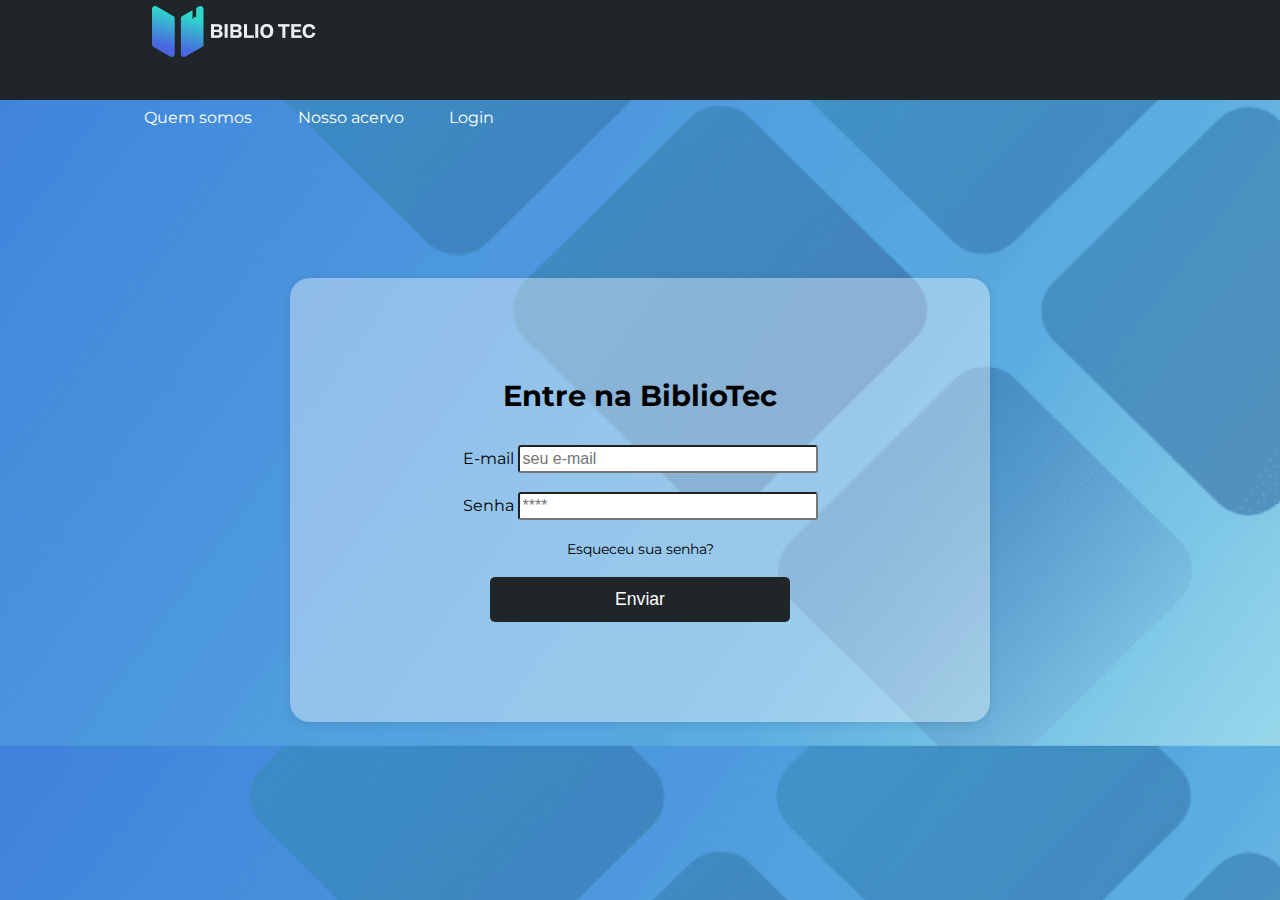
<file: login.html>
<!DOCTYPE html>
<html lang="pt-BR">
<head>
    <meta charset="UTF-8">
    <meta name="viewport" content="width=device-width, initial-scale=1.0">
    <title>login-bibliotec</title>
    <link rel="stylesheet" href="./css/login.css">

</head>

<body>
  <header>
    <div class="layout-grid header-flex">
        <img src="imagens/header-logo-mobile.png" alt="Logo da BiblioTec">
        <nav>
            <a href="#">Quem somos</a>
            <a href="#">Nosso acervo</a>
            <a href="#">Login</a>
        </nav>
    </div>
</header>

<div class="login-wrapper">
    <div class="login-box">
        <h2 class="login-title">Entre na BiblioTec</h2>
        <form action="">
            <label for="e-mail">E-mail</label>
            <input  type="email" id="e-mail" class="login-input" placeholder="seu e-mail">
            
            <br><br>
            
            <label for="senha">Senha</label>
            <input type="password" id="senha" class="login-input" placeholder="****">

            <br><br>

            <a href="#" class="forgot-password">Esqueceu sua senha?</a>

            <br><br>

            <button type="submit" class="login-button">Enviar</button>
        </form>
    </div>
</div>

</body>

</html>
</file>
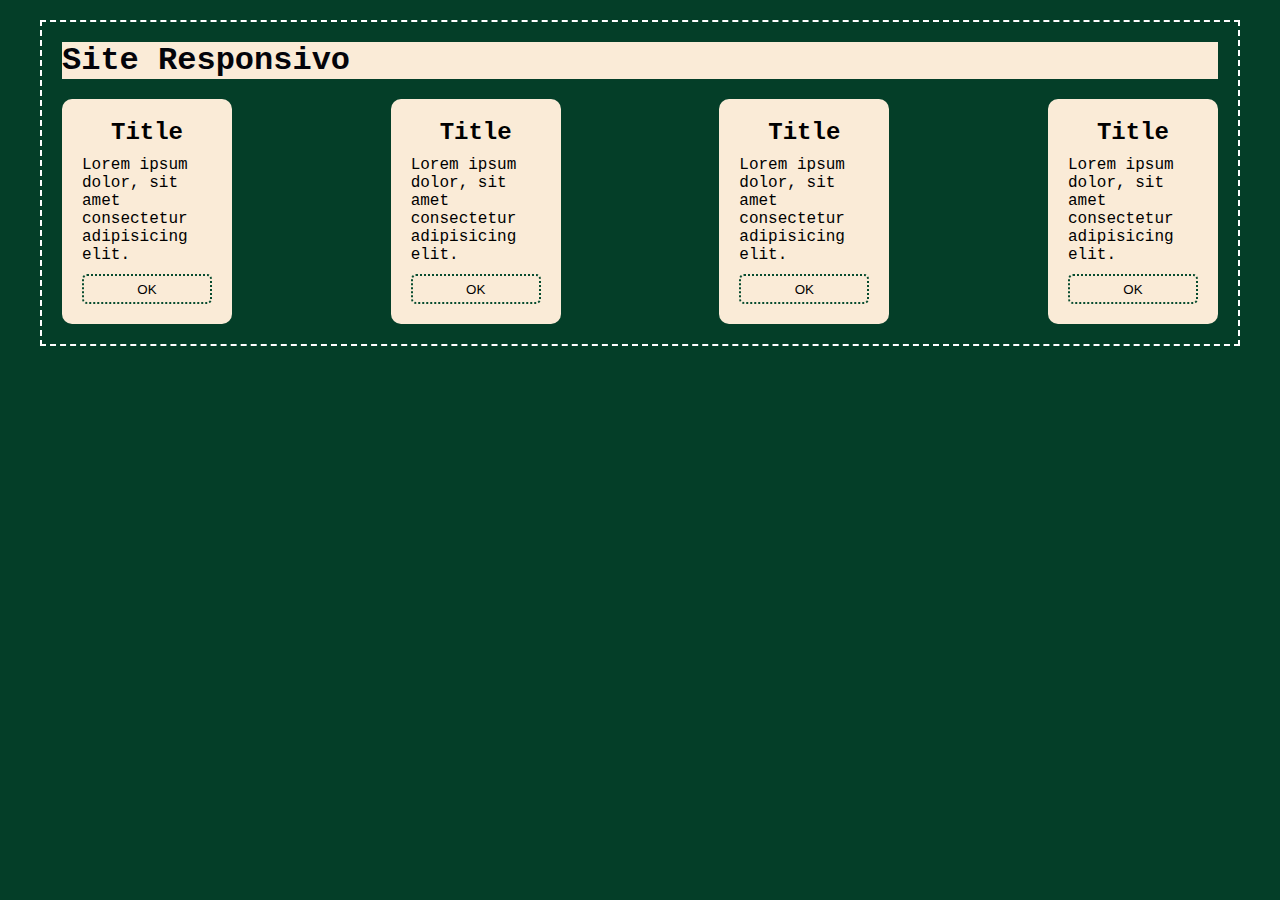
<file: responsividade.html>
<!DOCTYPE html>
<html lang="pt-BR">
<head>
    <meta charset="UTF-8">
    <meta name="viewport" content="width=device-width, initial-scale=1.0">
    <title>Document</title>
    <style>
        /* Desktop First >= 1200px */
        *{
            margin: 0;
            padding: 0;
            box-sizing: border-box;
        }
        body {
            background-color: rgb(4, 62, 40);
            font-family: 'Courier New', Courier, monospace;
        }   

        h1 {
            color: rgb(4, 4, 10);
            background-color: antiquewhite;
            width: 100%;
        }
        section {
            max-width: 1200px;
            margin: 0 auto;
            margin-top: 20px;
            border: 2px dashed white;
            padding: 20px;
            
            display: flex;
            justify-content: space-between;
            flex-wrap: wrap;
            
        }
        article {
            width: 170px;
            /* height: 200px; */
            margin-top: 20px;
            padding: 20px;
            background-color: antiquewhite;
            border-radius: 10px;
            box-shadow: 0px,0px,10px , rgba(27, 21, 21, 0.591);
        }
        
        article h2 {
            text-align: center;
            margin-bottom: 10px;
        }
        
        article button {
            width: 100%;
            height: 30px;
            margin-top: 10px;
            background-color: transparent;
            border: 2px dotted rgb(6, 75, 47);
            border-radius: 5px;
            font-size:600 ;
            text-transform: uppercase;
        }
        
        
        
        
        
        
        
        
        
        
        /* BREACKPOINTS media queries */
        
        /* TABLET - 768px - 1199px */
        @media screen and (max-width: 1199px){
            
            section{
           max-width: 400px;
            }
            h1 {

                text-align: center;
                color: cornflowerblue;
                background-color: bisque;
            }
        }
        /* SMARTPHONE - 0px - 767px */
        @media screen and (max-width: 767px){
            
            h1 {
                text-align: center;
                color: brown;
                background-color: rgb(203, 203, 203);
            }

            section{
           flex-direction: column;
            align-items: center;
            }
           
           article{
            width: 330px; ;
            font-size:18px ;
           }
             article h2 {
                 margin-bottom: 20px;
                 text-transform: uppercase;
                 
                }
             article p {
                 margin-bottom: 20px;
                 text-align: center;
                 
                }
                
                article button{
                     font-size:20px ;
                     height: 40px; ;
                     /* font-weight:600 ;
                     text-transform:uppercase ; */
                }

        }
    </style>
</head>
<body>
    
    <section>
        <h1>Site Responsivo</h1>

        <article>
            <h2>Title</h2>
            <p>Lorem ipsum dolor, sit amet consectetur adipisicing elit.</p>
            <button>ok</button>
        </article>

        <article>
            <h2>Title</h2>
            <p>Lorem ipsum dolor, sit amet consectetur adipisicing elit.</p>
            <button>ok</button>
        </article>

        <article>
            <h2>Title</h2>
            <p>Lorem ipsum dolor, sit amet consectetur adipisicing elit.</p>
            <button>ok</button>
        </article>
        <article>
            <h2>Title</h2>
            <p>Lorem ipsum dolor, sit amet consectetur adipisicing elit.</p>
            <button>ok</button>
        </article>
    </section>
    
</body>
</html>
</file>
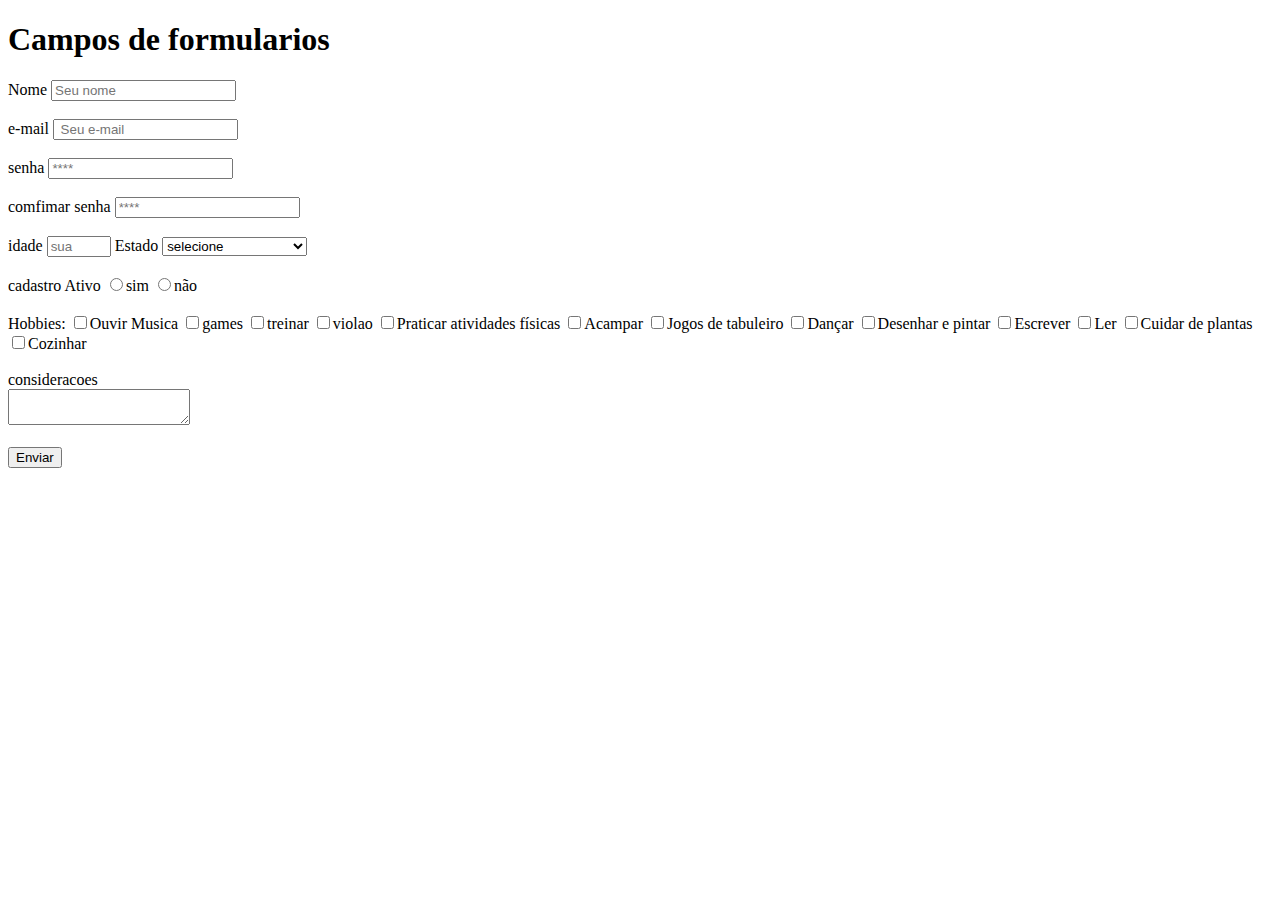
<file: css/formulario.html>
<!DOCTYPE html>
<html lang="pt-BR">
<head>
    <meta charset="UTF-8">
    <meta name="viewport" content="width=device-width, initial-scale=1.0">
    <title>formularios</title>
</head>
<body>
        <h1> Campos de formularios</h1>


    <form action="">
       <label for="nome">Nome</label>
       <input type="text" id="nome" placeholder="Seu nome">
       
       <br><br>
       <label for="email">e-mail</label>
       <input type="email" autocomplete="off" id="email" placeholder=" Seu e-mail" required>
       
       <br><br>
       <label for="senha">senha</label>
        <input type="password" id="senha" placeholder="****">
       <br><br>
       <label for="comfimar senha">comfimar senha</label>
        <input type="password" id="comfimar senha" placeholder="****">


       <br><br>
       <label for="idade">idade</label>
       <input type="number" step="5" min="0"  max="150" id="idade"placeholder= "sua ">

     <label for="estado"> Estado</label>
     <select nome="estado" id="estado">
         <option value="">selecione</option>
          <option value="ba">bahia</option>
          <option value="mg">minas Gerais </option>
          <option value="sp">sao paulo</option>
          <option value="pi">piau</option>
          <option value="am">Amazonas</option>
          <option value="ce">Ceará</option>
          <option value="es">Espírito Santo</option>
          <option value="go">Goiás</option>
          <option value="ma">Maranhão</option>
          <option value="mt">Mato Grosso</option>
          <option value="ms">Mato Grosso do Sul</option>
          <option value="mg">Minas Gerais</option>
          <option value="pa">Pará</option>
          <option value="pe">Pernambuco</option>
          <option value="rj">Rio de Janeiro</option>
          <option value="rn">Rio Grande do Norte</option>
          <option value="rs">Rio Grande do Sul</option>
          <option value="rr">Roraima</option>
          <option value="ro">Rondônia</option>
          <option value="sc">Santa Catarina</option>
          <option value="se">Sergipe</option>
          <option value="to">Tocantins</option>
          <option value="dr">Distrito Federal</option>
          
     
      </select>


       <br><br>
       <label for="">cadastro Ativo</label>
        <input type="radio" name="cadastro" value="sim">sim
        <input type="radio" name="cadastro"  value="não">não

       <br><br>
      <label for="">Hobbies:</label>
      <input type="checkbox" name="hobs[]">Ouvir Musica
      <input type="checkbox" name="hobs[]">games
      <input type="checkbox" name="hobs[]">treinar
      <input type="checkbox" name="hobs[]">violao
      <input type="checkbox" name="hobs[]">Praticar atividades físicas
      <input type="checkbox" name="hobs[]">Acampar
      <input type="checkbox" name="hobs[]">Jogos de tabuleiro
      <input type="checkbox" name="hobs[]">Dançar
      <input type="checkbox" name="hobs[]">Desenhar e pintar
      <input type="checkbox" name="hobs[]">Escrever
      <input type="checkbox" name="hobs[]">Ler
      <input type="checkbox" name="hobs[]">Cuidar de plantas
      <input type="checkbox" name="hobs[]">Cozinhar
      

       <br><br>
       <label for="consideracoes">consideracoes</label>
       <br>
       <textarea name="consideracoes" id="consideracoes"></textarea>


       <br><br>
       <button>Enviar</button>
    </form>
   
</body>
</html>
</file>
<file: css/login.css>
@import url('https://fonts.googleapis.com/css2?family=Montserrat:ital,wght@0,100..900;1,100..900&display=swap');
    
* {
    margin: 0;
    padding: 0;
    box-sizing: border-box;
}

.layout-grid {
    margin: 0 auto;
    width: 100%;
    max-width: 992px;
    /* border: 3px solid white; */
}

body {
    background-size: 100%;
    background-image: url(../imagens/login-bk-desktop.png);
    font-family: "Montserrat", sans-serif;
    display: flex;
    flex-wrap: wrap;
}

/* Cabeçalho */
header {
    background-color: #202529;
    height: 100px;
    width: 100%;
    color: rgb(65, 136, 197);
    display: flex;
    justify-content: center;
}

.header-flex nav {
    display: flex;
    align-items: center;
    justify-content: space-between;
    height: 100%;
}

.section-flex {
    width: 100%;
    background-color: aliceblue;
}

header nav {
    width: 350px;
    height: 100%;
    display: flex;
    align-items: center;
    justify-content: space-between;
}

header nav a {
    color: white;
    text-decoration: none;
}

/* Estilos para a tela de login */
.login-wrapper {
    display: flex;
    justify-content: center;
    align-items: center;
    width: 100vw;
    height: calc(100vh - 100px);
}

.login-box {
    background-color: rgba(255, 255, 255, 0.386);
    border-radius: 20px;
    padding:100px;
    box-shadow: 0 2px 10px rgba(0, 0, 0, 0.1);
    max-width: 700px;
    width: 900px;
    text-align: center;
}

.login-title {
    color: rgb(0, 0, 0);
    font-size: 1.8rem;
    margin-bottom: 2rem;
}

.login-form {
    display: flex;
    flex-direction: column;
    gap: 1.5rem;
}

.login-input {
    border-radius: 3px;
    padding: 3px;
    font-size: 1rem;
    width: 300px;
    align-items: center;

}

.forgot-password {
    color: rgb(0, 0, 0);
    font-size: 0.9rem;
    text-decoration: none;
    align-self: flex-end;
}

.forgot-password:hover {
    text-decoration: underline;
}

.login-button {
    padding: 0.75rem;
    background-color: #202529;
    color: white;
    border: none;
    border-radius: 5px;
    font-size: 1.1rem;
    cursor: pointer;
    width: 300px;
    align-items: center;
}

.login-button:hover {
    background-color: #3691d8;
}


@media screen and (max-width: 992px) {
     nav {

        position: fixed;
        top:0 ;
        left: -80%;
       width:80% ;
      z-index: 10;

       height:100% ;
       background-color: #374d60;
     }
     .mortra-menu{
        left: 0;
     }
     .bibliotec-flex {
        display: flex;
        flex-direction: column;
        flex-wrap: wrap;
        /* justify-content: center; */
        align-items: center;
    }
    h1 {
        margin-bottom: 30px;
    }
    section {
        display: flex;
        flex-direction: column;
        flex-wrap: wrap;
    }

    .section-flex article {
        margin-bottom: 50px;
        height: 300px;
    }
    .section-flex h1 {
        margin-bottom: 0px;
    }


    .banner-flex2 {
        display: none;
    }

    .banner-info2 {
        padding-top: 30px;
        padding-bottom: 30px;
        width: 450px;
        height: 300px;
        display: flex;
        flex-direction: column;
        justify-content: space-between;
    }

    .capas-livros {
        flex-direction: column;
        align-items: center;
    }



}
</file>
